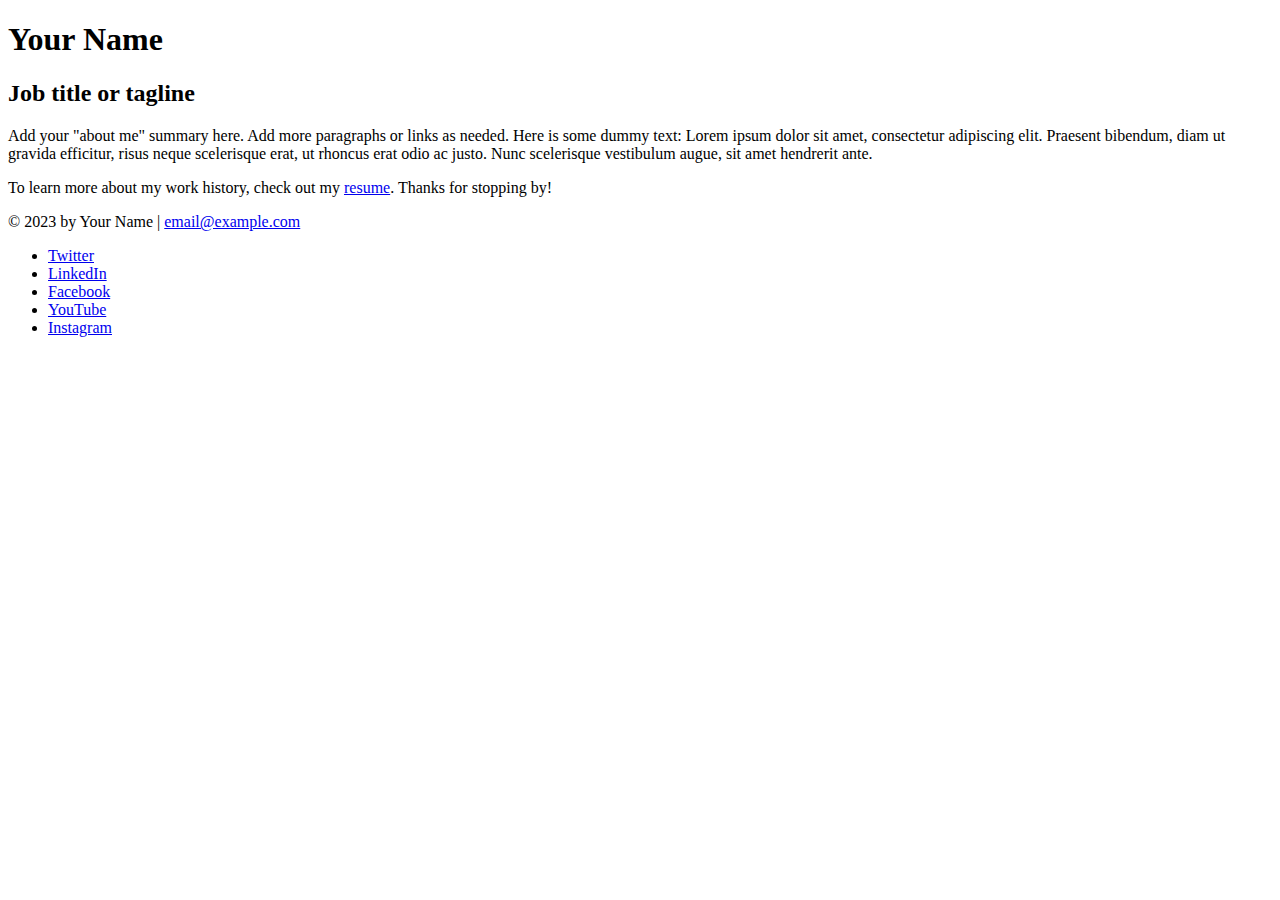
<file: starter-files/index.html>
<!DOCTYPE html>
<html lang="en">
  <head>
    <meta charset="UTF-8">
    <meta name="viewport" content="width=device-width, initial-scale=1">
    <title>Add a relevant page title</title>
  </head>
  <body>
    <!-- //  INTRO  // -->
    <header>
      <!-- Start content edits below this line. -->
      <h1>Your Name</h1>
      <h2>Job title or tagline</h2>

      <!-- End content edits here. -->
    </header>

    <!-- //  ABOUT ME  // -->
    <main>
      <!-- Start content edits below this line. -->
      <p>Add your "about me" summary here. Add more paragraphs or links as needed. Here is some dummy text: Lorem ipsum dolor sit amet, consectetur adipiscing elit. Praesent bibendum, diam ut gravida efficitur, risus neque scelerisque erat, ut rhoncus erat odio ac justo. Nunc scelerisque vestibulum augue, sit amet hendrerit ante.</p>
      <p>To learn more about my work history, check out my <a href="resume.html"> resume</a>. Thanks for stopping by!</p>

      <!-- End content edits here. -->
    </main>

    <!-- //  FOOTER INFO, SOCIAL MEDIA  // -->
    <footer>
      <!-- Start content edits below this line. -->
      <p>© 2023 by Your Name | <a href="mailto:email@example.com">email@example.com</a></p>

      <!-- Add or remove any networks. -->
      <ul>
        <li>
          <a href="#" target="_blank">Twitter</a>
        </li>
        <li>
          <a href="#" target="_blank">LinkedIn</a>
        </li>
        <li>
          <a href="#" target="_blank">Facebook</a>
        </li>
        <li>
          <a href="#" target="_blank">YouTube</a>
        </li>
        <li>
          <a href="#" target="_blank">Instagram</a>
        </li>
      </ul>
      <!-- End content edits here. -->
    </footer>
  </body>
</html>
</file>
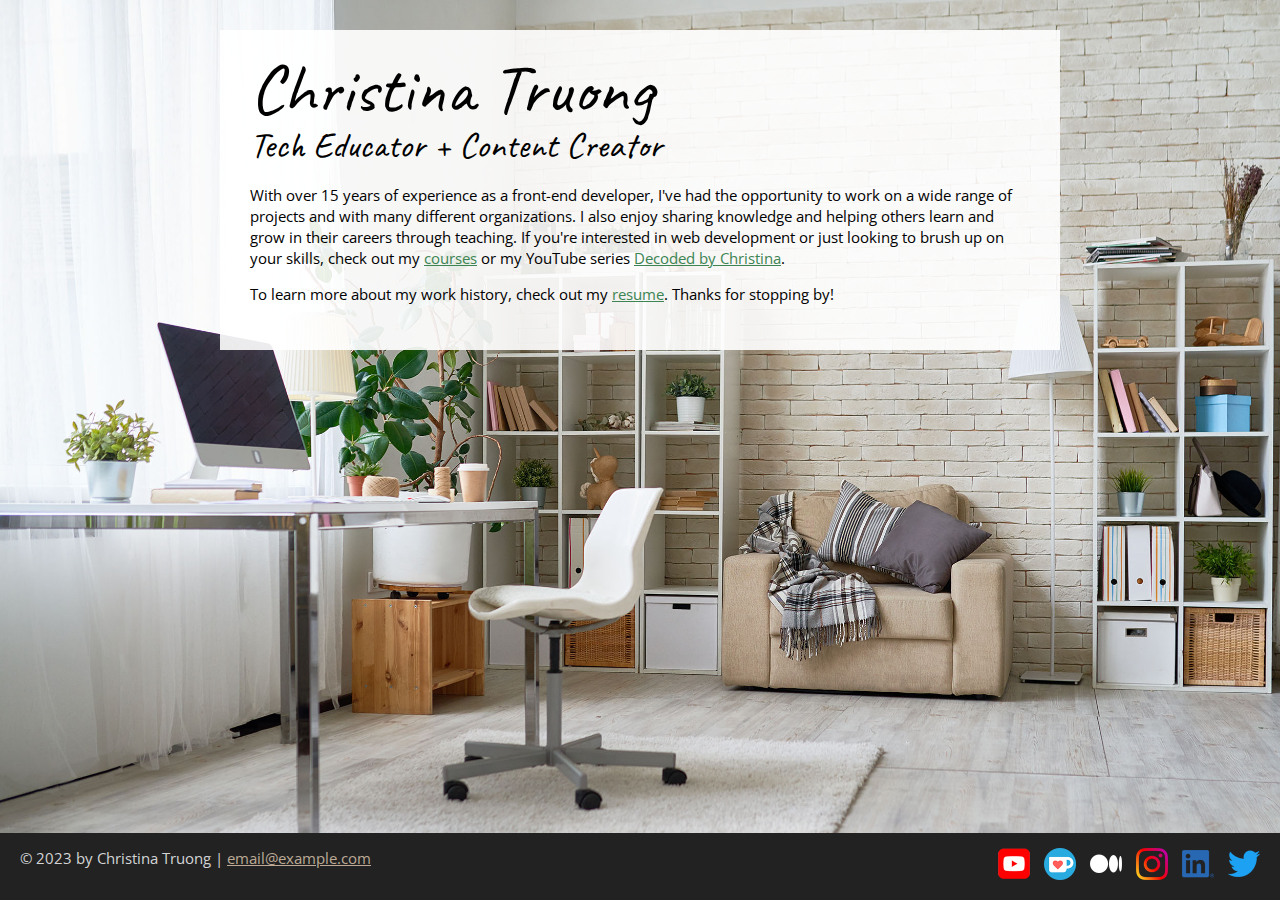
<file: final/personal-site/index.html>
<!DOCTYPE html>
<html lang="en">
  <head>
    <meta charset="UTF-8">
    <meta name="viewport" content="width=device-width, initial-scale=1.0">
    <title>Christina Truong, Tech Educator and Content Creator</title>
    <link rel="preconnect" href="https://fonts.googleapis.com">
    <link rel="preconnect" href="https://fonts.gstatic.com" crossorigin>
    <link href="https://fonts.googleapis.com/css2?family=Caveat&family=Open+Sans&display=swap" rel="stylesheet">
    <link rel="stylesheet" href="css/styles.css">
  </head>
  <body class="home">
    <!-- //  INTRO  // -->
    <div class="content-wrapper">
      <div class="content-bg">
        <header>
          <!-- Start content edits below this line. -->
          <h1>Christina Truong</h1>
          <h2>Tech Educator + Content Creator</h2>

          <!-- End content edits here. -->
        </header>

        <!-- //  ABOUT ME  // -->
        <main>
          <p>With over 15 years of experience as a front-end developer, I've had the opportunity to work on a wide range of projects and with many different organizations. I also enjoy sharing knowledge and helping others learn and grow in their careers through teaching. If you're interested in web development or just looking to brush up on your skills, check out my <a href="https://christinatruong.com/courses/" target="_blank">courses</a> or my YouTube series <a href="https://www.youtube.com/@madebychristina" target="_blank">Decoded by Christina</a>.</p>

          <p>To learn more about my work history, check out my <a href="resume.html"> resume</a>. Thanks for stopping by!</p>
        </main>
      </div>
    </div>
    <!-- //  FOOTER INFO, SOCIAL MEDIA  // -->
    <footer>
      <p>© 2023 by Christina Truong |  <a href="mailto:email@example.com">email@example.com</a></p>

      <ul class="socials">
        <li>
          <a href="https://www.youtube.com/@madebychristina" target="_blank"><img src="images/icon-logo-youtube.png" alt="My YouTube channel"></a>
        </li>
        <li>
          <a href="https://ko-fi.com/christinatruong" target="_blank"><img src="images/icon-logo-ko-fi.png" alt="My Ko-Fi homepage"></a>
        </li>
        <li>
          <a href="https://medium.com/@christinatruong" target="_blank"><img src="images/icon-logo-medium.png" alt="My Medium homepage"></a>
        </li>
        <li>
          <a href="https://www.instagram.com/christina.is.online/" target="_blank"><img src="images/icon-logo-instagram.png" alt="My Instagram"></a>
        </li>
        <li>
          <a href="https://ca.linkedin.com/in/christinatruong" target="_blank"><img src="images/icon-logo-linkedin.png" alt="My LinkedIn profile"></a>
        </li>
        <li>
          <a href="https://twitter.com/christinatruong" target="_blank"><img src="images/icon-logo-twitter.png" alt="My Twitter profile"></a>
        </li>
      </ul>
    </footer>
  </body>
</html>
</file>
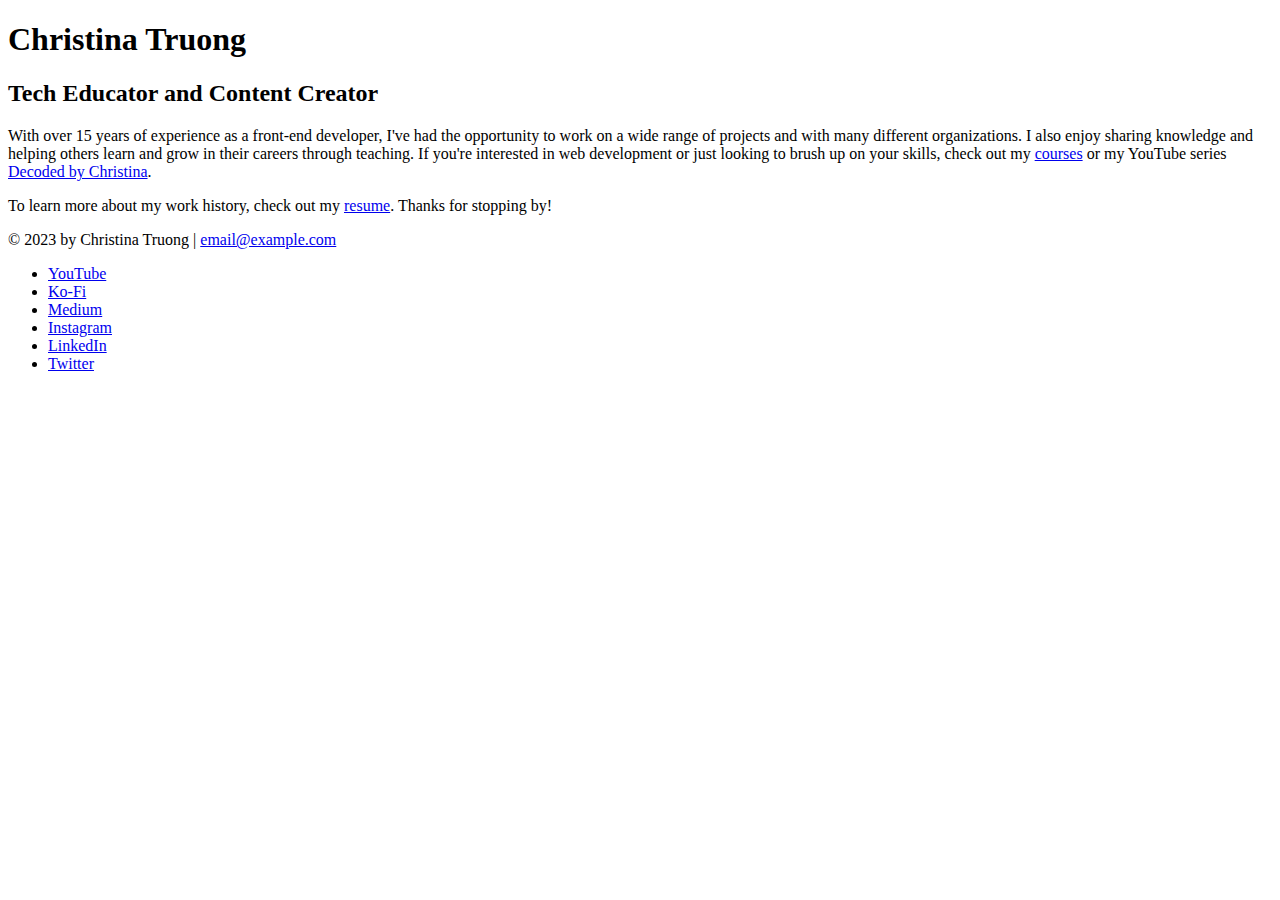
<file: Ch1/01_05/personal-site/index.html>
<!DOCTYPE html>
<html lang="en">
  <head>
    <meta charset="UTF-8">
    <meta name="viewport" content="width=device-width, initial-scale=1.0">
    <title>Christina Truong, Tech Educator and Content Creator</title>
  </head>
  <body>
    <!-- //  INTRO  // -->
    <header>
      <!-- Start content edits below this line. -->
      <h1>Christina Truong</h1>
      <h2>Tech Educator and Content Creator</h2>

      <!-- End content edits here. -->
    </header>

    <!-- //  ABOUT ME  // -->
    <main>
      <p>With over 15 years of experience as a front-end developer, I've had the opportunity to work on a wide range of projects and with many different organizations. I also enjoy sharing knowledge and helping others learn and grow in their careers through teaching. If you're interested in web development or just looking to brush up on your skills, check out my <a href="https://christinatruong.com/courses/" target="_blank">courses</a> or my YouTube series <a href="https://www.youtube.com/@madebychristina" target="_blank">Decoded by Christina</a>.</p>

      <p>To learn more about my work history, check out my <a href="resume.html"> resume</a>. Thanks for stopping by!</p>
    </main>

    <!-- //  FOOTER INFO, SOCIAL MEDIA  // -->
    <footer>
      <p>© 2023 by Christina Truong |  <a href="mailto:email@example.com">email@example.com</a></p>

      <ul>
        <li>
          <a href="https://www.youtube.com/@madebychristina" target="_blank">YouTube</a>
        </li>
        <li>
          <a href="https://ko-fi.com/christinatruong" target="_blank">Ko-Fi</a>
        </li>
        <li>
          <a href="https://medium.com/@christinatruong" target="_blank">Medium</a>
        </li>
        <li>
          <a href="https://www.instagram.com/christinaisonline/" target="_blank">Instagram</a>
        </li>
        <li>
          <a href="https://ca.linkedin.com/in/christinatruong/" target="_blank">LinkedIn</a>
        </li>
        <li>
          <a href="https://twitter.com/christinatruong" target="_blank">Twitter</a>
        </li>
      </ul>
    </footer>
  </body>
</html>
</file>
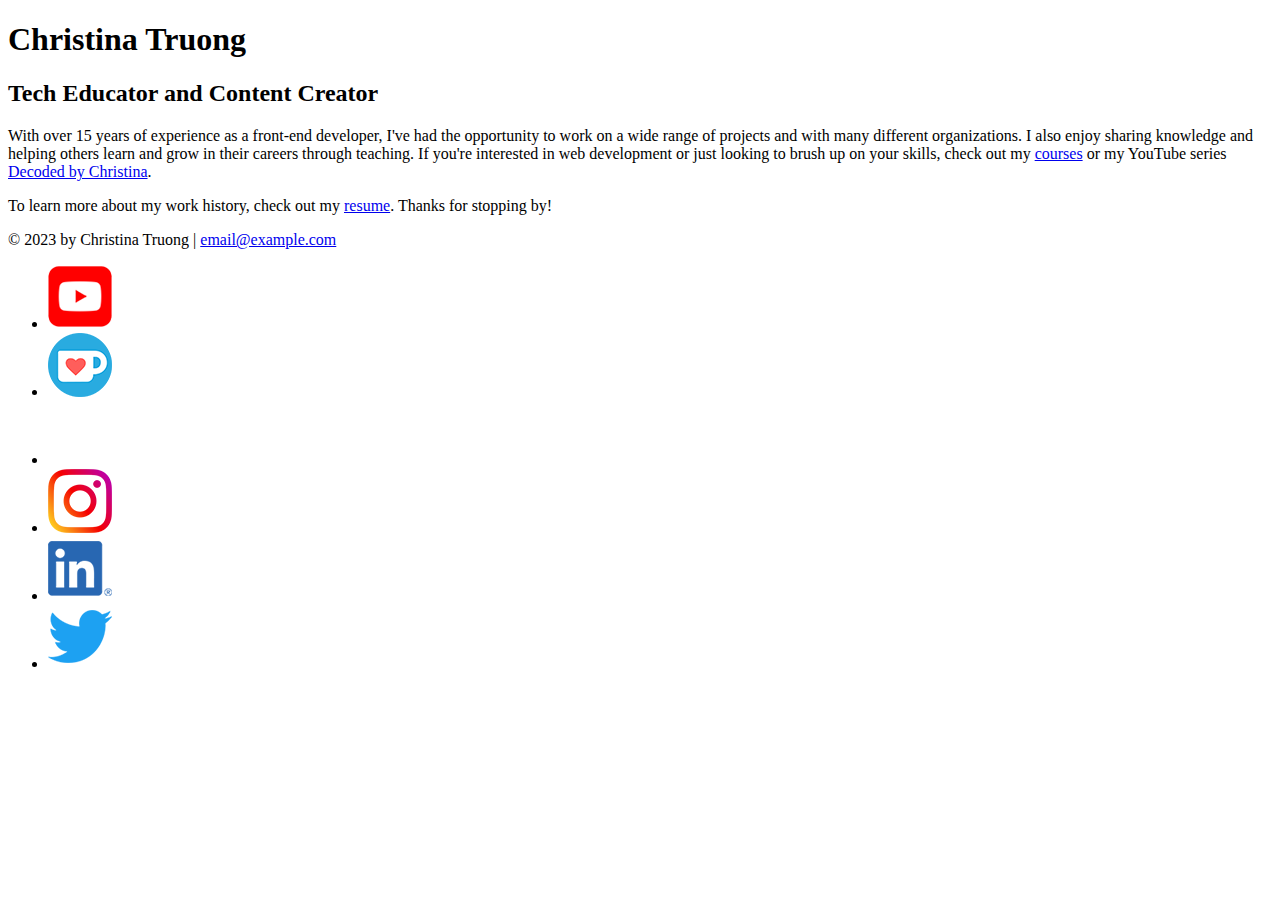
<file: Ch1/01_09/personal-site/index.html>
<!DOCTYPE html>
<html lang="en">
  <head>
    <meta charset="UTF-8">
    <meta name="viewport" content="width=device-width, initial-scale=1.0">
    <title>Christina Truong, Tech Educator and Content Creator</title>
  </head>
  <body>
    <!-- //  INTRO  // -->
    <header>
      <!-- Start content edits below this line. -->
      <h1>Christina Truong</h1>
      <h2>Tech Educator and Content Creator</h2>

      <!-- End content edits here. -->
    </header>

    <!-- //  ABOUT ME  // -->
    <main>
      <p>With over 15 years of experience as a front-end developer, I've had the opportunity to work on a wide range of projects and with many different organizations. I also enjoy sharing knowledge and helping others learn and grow in their careers through teaching. If you're interested in web development or just looking to brush up on your skills, check out my <a href="https://christinatruong.com/courses/" target="_blank">courses</a> or my YouTube series <a href="https://www.youtube.com/@madebychristina" target="_blank">Decoded by Christina</a>.</p>

      <p>To learn more about my work history, check out my <a href="resume.html"> resume</a>. Thanks for stopping by!</p>
    </main>

    <!-- //  FOOTER INFO, SOCIAL MEDIA  // -->
    <footer>
      <p>© 2023 by Christina Truong |  <a href="mailto:email@example.com">email@example.com</a></p>

      <ul>
        <li>
          <a href="https://www.youtube.com/@madebychristina" target="_blank"><img src="images/icon-logo-youtube.png" alt="My YouTube channel"></a>
        </li>
        <li>
          <a href="https://ko-fi.com/christinatruong" target="_blank"><img src="images/icon-logo-ko-fi.png" alt="My Ko-Fi homepage"></a>
        </li>
        <li>
          <a href="https://medium.com/@christinatruong" target="_blank"><img src="images/icon-logo-medium.png" alt="My Medium homepage"></a>
        </li>
        <li>
          <a href="https://www.instagram.com/christina.is.online/" target="_blank"><img src="images/icon-logo-instagram.png" alt="My Instagram"></a>
        </li>
        <li>
          <a href="https://ca.linkedin.com/in/christinatruong" target="_blank"><img src="images/icon-logo-linkedin.png" alt="My LinkedIn profile"></a>
        </li>
        <li>
          <a href="https://twitter.com/christinatruong" target="_blank"><img src="images/icon-logo-twitter.png" alt="My Twitter profile"></a>
        </li>
      </ul>
    </footer>
  </body>
</html>
</file>
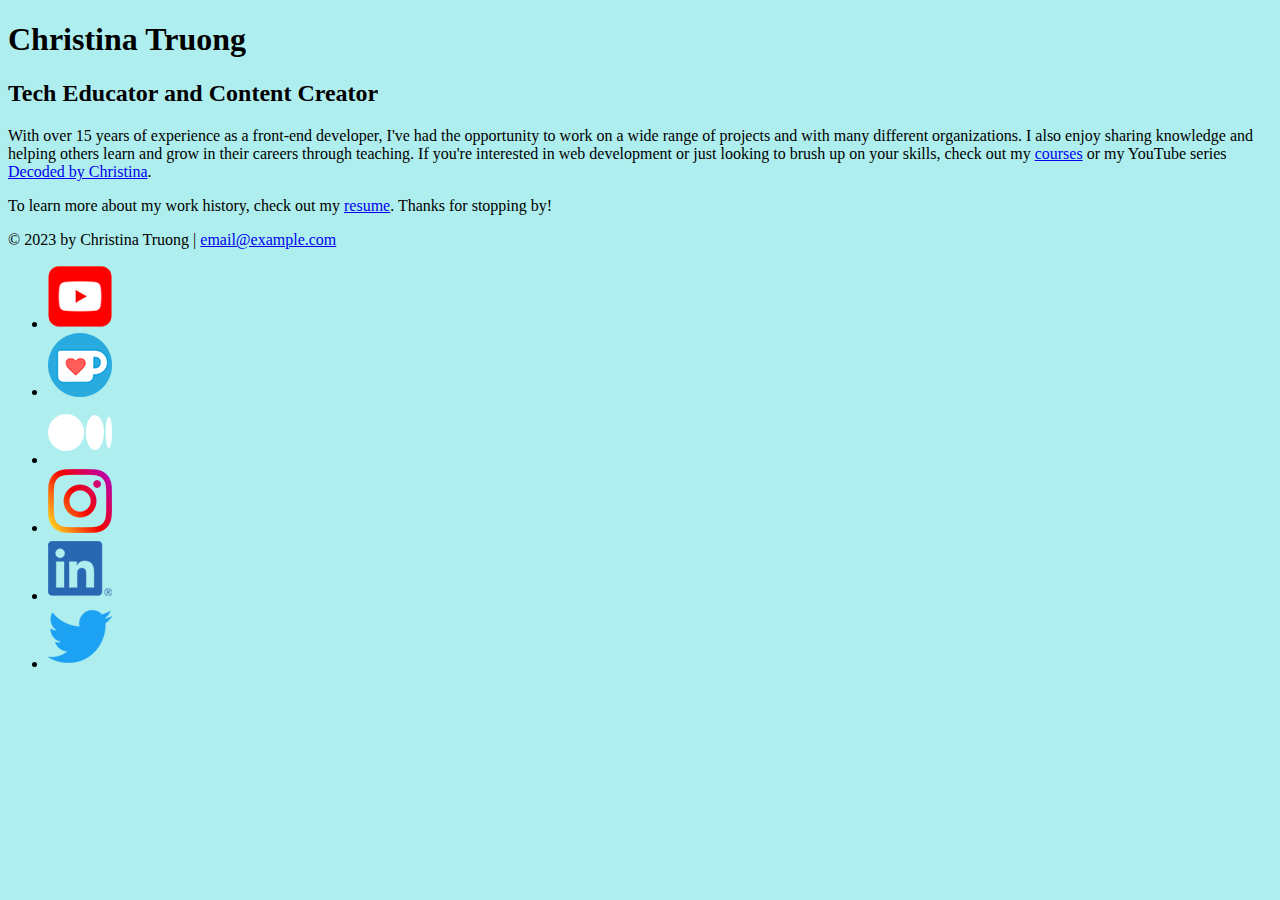
<file: Ch1/01_11/personal-site/index.html>
<!DOCTYPE html>
<html lang="en">
  <head>
    <meta charset="UTF-8">
    <meta name="viewport" content="width=device-width, initial-scale=1.0">
    <title>Christina Truong, Tech Educator and Content Creator</title>
    <link rel="stylesheet" href="css/styles.css">
  </head>
  <body>
    <!-- //  INTRO  // -->
    <header>
      <!-- Start content edits below this line. -->
      <h1>Christina Truong</h1>
      <h2>Tech Educator and Content Creator</h2>

      <!-- End content edits here. -->
    </header>

    <!-- //  ABOUT ME  // -->
    <main>
      <p>With over 15 years of experience as a front-end developer, I've had the opportunity to work on a wide range of projects and with many different organizations. I also enjoy sharing knowledge and helping others learn and grow in their careers through teaching. If you're interested in web development or just looking to brush up on your skills, check out my <a href="https://christinatruong.com/courses/" target="_blank">courses</a> or my YouTube series <a href="https://www.youtube.com/@madebychristina" target="_blank">Decoded by Christina</a>.</p>

      <p>To learn more about my work history, check out my <a href="resume.html"> resume</a>. Thanks for stopping by!</p>
    </main>

    <!-- //  FOOTER INFO, SOCIAL MEDIA  // -->
    <footer>
      <p>© 2023 by Christina Truong |  <a href="mailto:email@example.com">email@example.com</a></p>

      <ul>
        <li>
          <a href="https://www.youtube.com/@madebychristina" target="_blank"><img src="images/icon-logo-youtube.png" alt="My YouTube channel"></a>
        </li>
        <li>
          <a href="https://ko-fi.com/christinatruong" target="_blank"><img src="images/icon-logo-ko-fi.png" alt="My Ko-Fi homepage"></a>
        </li>
        <li>
          <a href="https://medium.com/@christinatruong" target="_blank"><img src="images/icon-logo-medium.png" alt="My Medium homepage"></a>
        </li>
        <li>
          <a href="https://www.instagram.com/christina.is.online/" target="_blank"><img src="images/icon-logo-instagram.png" alt="My Instagram"></a>
        </li>
        <li>
          <a href="https://ca.linkedin.com/in/christinatruong" target="_blank"><img src="images/icon-logo-linkedin.png" alt="My LinkedIn profile"></a>
        </li>
        <li>
          <a href="https://twitter.com/christinatruong" target="_blank"><img src="images/icon-logo-twitter.png" alt="My Twitter profile"></a>
        </li>
      </ul>
    </footer>
  </body>
</html>
</file>
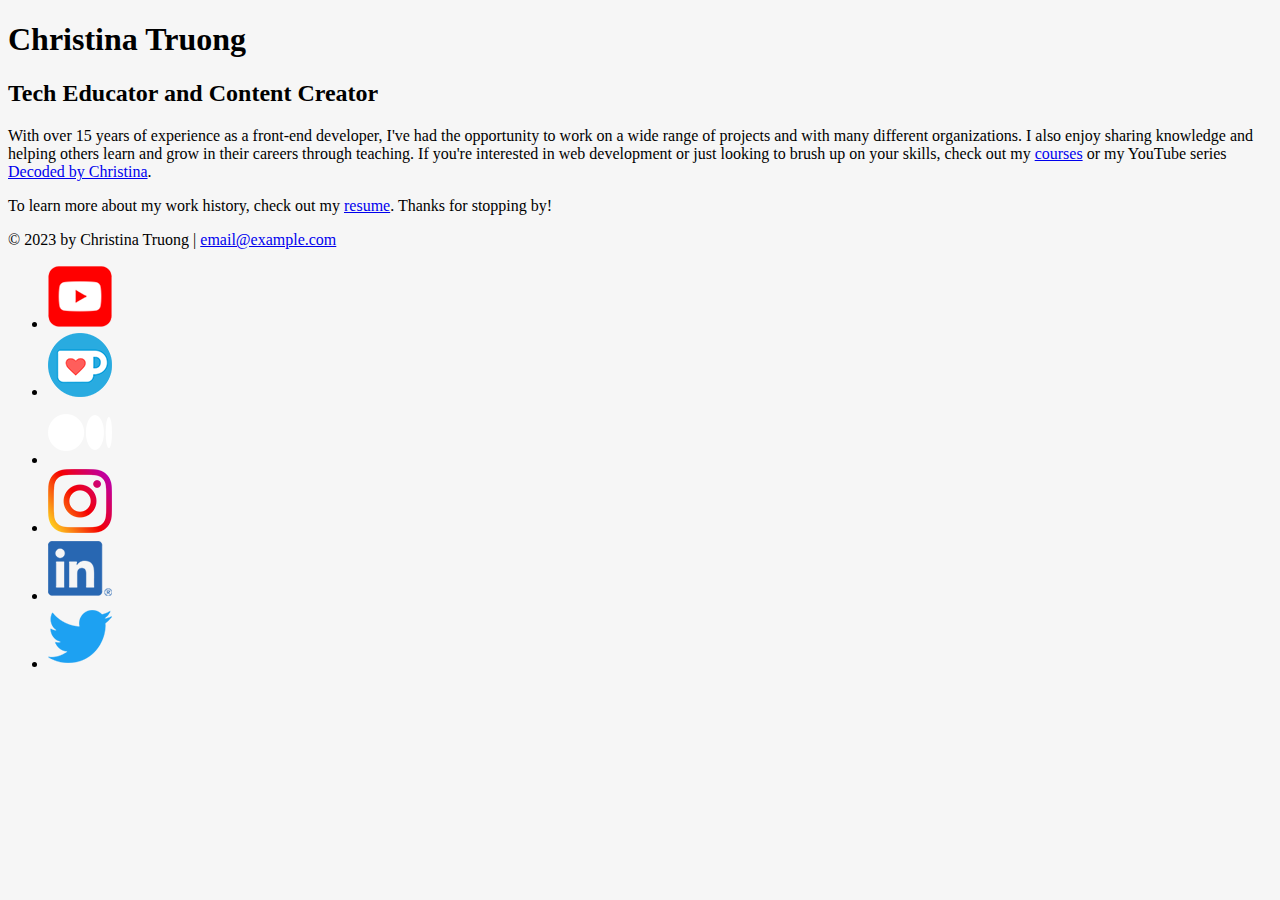
<file: Ch2/02_11/personal-site/index.html>
<!DOCTYPE html>
<html lang="en">
  <head>
    <meta charset="UTF-8">
    <meta name="viewport" content="width=device-width, initial-scale=1.0">
    <title>Christina Truong, Tech Educator and Content Creator</title>
    <link rel="stylesheet" href="css/styles.css">
  </head>
  <body class="home">
    <!-- //  INTRO  // -->
    <header>
      <!-- Start content edits below this line. -->
      <h1>Christina Truong</h1>
      <h2>Tech Educator and Content Creator</h2>

      <!-- End content edits here. -->
    </header>

    <!-- //  ABOUT ME  // -->
    <main>
      <p>With over 15 years of experience as a front-end developer, I've had the opportunity to work on a wide range of projects and with many different organizations. I also enjoy sharing knowledge and helping others learn and grow in their careers through teaching. If you're interested in web development or just looking to brush up on your skills, check out my <a href="https://christinatruong.com/courses/" target="_blank">courses</a> or my YouTube series <a href="https://www.youtube.com/@madebychristina" target="_blank">Decoded by Christina</a>.</p>

      <p>To learn more about my work history, check out my <a href="resume.html"> resume</a>. Thanks for stopping by!</p>
    </main>

    <!-- //  FOOTER INFO, SOCIAL MEDIA  // -->
    <footer>
      <p>© 2023 by Christina Truong |  <a href="mailto:email@example.com">email@example.com</a></p>

      <ul>
        <li>
          <a href="https://www.youtube.com/@madebychristina" target="_blank"><img src="images/icon-logo-youtube.png" alt="My YouTube channel"></a>
        </li>
        <li>
          <a href="https://ko-fi.com/christinatruong" target="_blank"><img src="images/icon-logo-ko-fi.png" alt="My Ko-Fi homepage"></a>
        </li>
        <li>
          <a href="https://medium.com/@christinatruong" target="_blank"><img src="images/icon-logo-medium.png" alt="My Medium homepage"></a>
        </li>
        <li>
          <a href="https://www.instagram.com/christina.is.online/" target="_blank"><img src="images/icon-logo-instagram.png" alt="My Instagram"></a>
        </li>
        <li>
          <a href="https://ca.linkedin.com/in/christinatruong" target="_blank"><img src="images/icon-logo-linkedin.png" alt="My LinkedIn profile"></a>
        </li>
        <li>
          <a href="https://twitter.com/christinatruong" target="_blank"><img src="images/icon-logo-twitter.png" alt="My Twitter profile"></a>
        </li>
      </ul>
    </footer>
  </body>
</html>
</file>
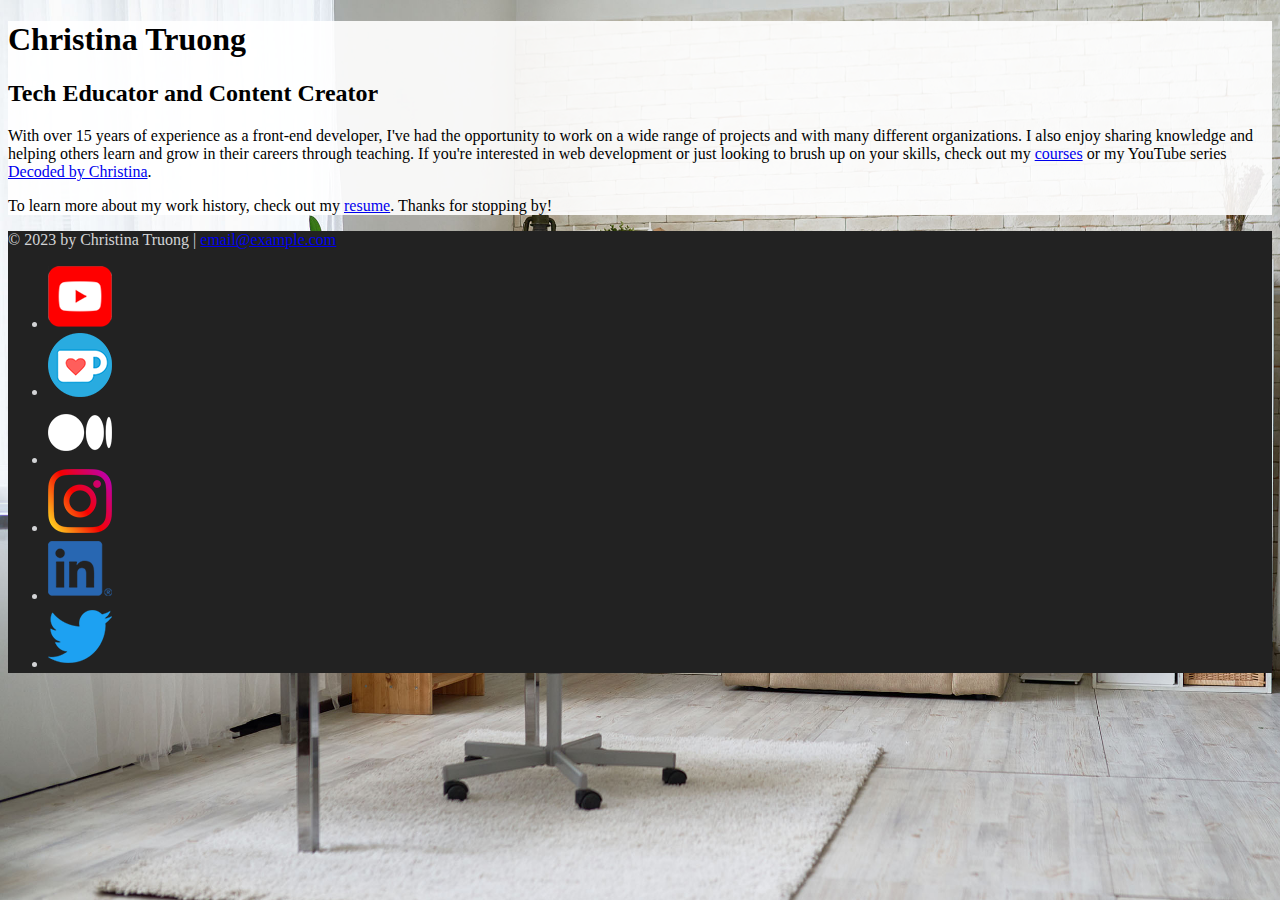
<file: Ch2/02_12/personal-site/index.html>
<!DOCTYPE html>
<html lang="en">
  <head>
    <meta charset="UTF-8">
    <meta name="viewport" content="width=device-width, initial-scale=1.0">
    <title>Christina Truong, Tech Educator and Content Creator</title>
    <link rel="stylesheet" href="css/styles.css">
  </head>
  <body class="home">
    <!-- //  INTRO  // -->
    <div class="content-wrapper">
      <header>
        <!-- Start content edits below this line. -->
        <h1>Christina Truong</h1>
        <h2>Tech Educator and Content Creator</h2>

        <!-- End content edits here. -->
      </header>

      <!-- //  ABOUT ME  // -->
      <main>
        <p>With over 15 years of experience as a front-end developer, I've had the opportunity to work on a wide range of projects and with many different organizations. I also enjoy sharing knowledge and helping others learn and grow in their careers through teaching. If you're interested in web development or just looking to brush up on your skills, check out my <a href="https://christinatruong.com/courses/" target="_blank">courses</a> or my YouTube series <a href="https://www.youtube.com/@madebychristina" target="_blank">Decoded by Christina</a>.</p>

        <p>To learn more about my work history, check out my <a href="resume.html"> resume</a>. Thanks for stopping by!</p>
      </main>
    </div>
    <!-- //  FOOTER INFO, SOCIAL MEDIA  // -->
    <footer>
      <p>© 2023 by Christina Truong |  <a href="mailto:email@example.com">email@example.com</a></p>

      <ul>
        <li>
          <a href="https://www.youtube.com/@madebychristina" target="_blank"><img src="images/icon-logo-youtube.png" alt="My YouTube channel"></a>
        </li>
        <li>
          <a href="https://ko-fi.com/christinatruong" target="_blank"><img src="images/icon-logo-ko-fi.png" alt="My Ko-Fi homepage"></a>
        </li>
        <li>
          <a href="https://medium.com/@christinatruong" target="_blank"><img src="images/icon-logo-medium.png" alt="My Medium homepage"></a>
        </li>
        <li>
          <a href="https://www.instagram.com/christina.is.online/" target="_blank"><img src="images/icon-logo-instagram.png" alt="My Instagram"></a>
        </li>
        <li>
          <a href="https://ca.linkedin.com/in/christinatruong" target="_blank"><img src="images/icon-logo-linkedin.png" alt="My LinkedIn profile"></a>
        </li>
        <li>
          <a href="https://twitter.com/christinatruong" target="_blank"><img src="images/icon-logo-twitter.png" alt="My Twitter profile"></a>
        </li>
      </ul>
    </footer>
  </body>
</html>
</file>
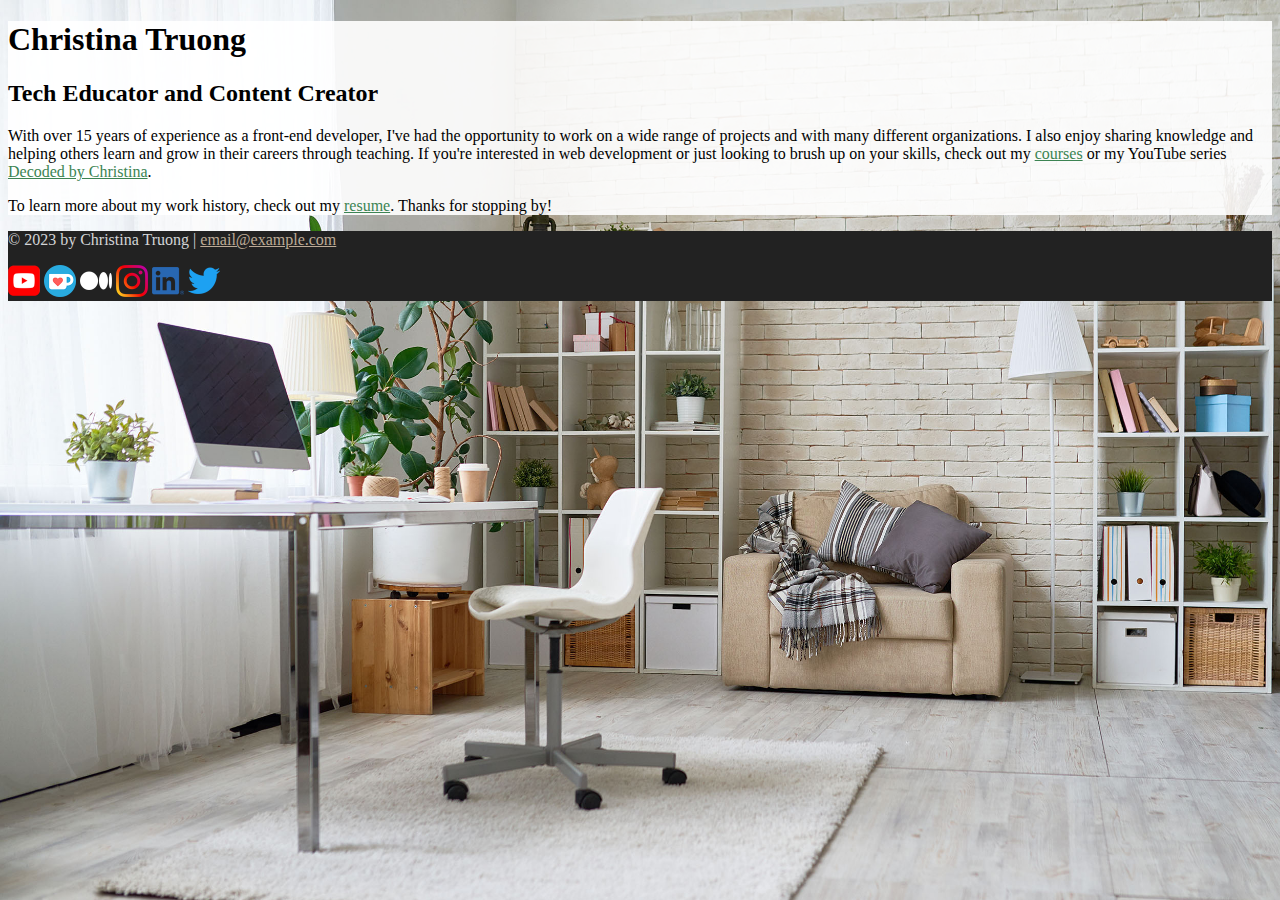
<file: Ch3/03_05/personal-site/index.html>
<!DOCTYPE html>
<html lang="en">
  <head>
    <meta charset="UTF-8">
    <meta name="viewport" content="width=device-width, initial-scale=1.0">
    <title>Christina Truong, Tech Educator and Content Creator</title>
    <link rel="stylesheet" href="css/styles.css">
  </head>
  <body class="home">
    <!-- //  INTRO  // -->
    <div class="content-wrapper">
      <header>
        <!-- Start content edits below this line. -->
        <h1>Christina Truong</h1>
        <h2>Tech Educator and Content Creator</h2>

        <!-- End content edits here. -->
      </header>

      <!-- //  ABOUT ME  // -->
      <main>
        <p>With over 15 years of experience as a front-end developer, I've had the opportunity to work on a wide range of projects and with many different organizations. I also enjoy sharing knowledge and helping others learn and grow in their careers through teaching. If you're interested in web development or just looking to brush up on your skills, check out my <a href="https://christinatruong.com/courses/" target="_blank">courses</a> or my YouTube series <a href="https://www.youtube.com/@madebychristina" target="_blank">Decoded by Christina</a>.</p>

        <p>To learn more about my work history, check out my <a href="resume.html"> resume</a>. Thanks for stopping by!</p>
      </main>
    </div>
    <!-- //  FOOTER INFO, SOCIAL MEDIA  // -->
    <footer>
      <p>© 2023 by Christina Truong |  <a href="mailto:email@example.com">email@example.com</a></p>

      <ul class="socials">
        <li>
          <a href="https://www.youtube.com/@madebychristina" target="_blank"><img src="images/icon-logo-youtube.png" alt="My YouTube channel"></a>
        </li>
        <li>
          <a href="https://ko-fi.com/christinatruong" target="_blank"><img src="images/icon-logo-ko-fi.png" alt="My Ko-Fi homepage"></a>
        </li>
        <li>
          <a href="https://medium.com/@christinatruong" target="_blank"><img src="images/icon-logo-medium.png" alt="My Medium homepage"></a>
        </li>
        <li>
          <a href="https://www.instagram.com/christina.is.online/" target="_blank"><img src="images/icon-logo-instagram.png" alt="My Instagram"></a>
        </li>
        <li>
          <a href="https://ca.linkedin.com/in/christinatruong" target="_blank"><img src="images/icon-logo-linkedin.png" alt="My LinkedIn profile"></a>
        </li>
        <li>
          <a href="https://twitter.com/christinatruong" target="_blank"><img src="images/icon-logo-twitter.png" alt="My Twitter profile"></a>
        </li>
      </ul>
    </footer>
  </body>
</html>
</file>
<file: final/personal-site/css/styles.css>
/*
COLOR PALETTE

Dark green    #3c8453
Sandy beige   #bcaa96
Dark gray     #222222
Light gray    #d3d4d6
Off-white     #f6f6f6
*/

/* GLOBAL STYLES 
------------------------------------*/
/* 
  https://www.paulirish.com/2012/box-sizing-border-box-ftw/
*/
html {
    box-sizing: border-box;
    font-size: 62.5%; /* set default to 10px */
}
*, *:before, *:after {
    box-sizing: inherit;
}

html, body {
    height: 100%;
}
body {
    background: #f6f6f6; 
    margin: 0;
    font-family: 'Open Sans', sans-serif;
    font-size: 1.5rem;
    line-height: 1.4;
}
h1, h2, h3 {
    font-family: 'Caveat', cursive;
    font-weight: 400;
    margin: 0;
}
h1 {
    font-size: 7rem;
    line-height: 0.85;
}
h2 {
    font-size: 3.6rem;
}
h3 {
    font-size: 2.4rem;
}

/* links */
a {
    color: #3c8453;
}
a:hover {
    color: #bcaa96;
    text-decoration: none;
}
footer a {
    color: #bcaa96;
}
footer a:hover {
    color: #3c8453;
}
.btn {
    background: #3c8453;
    color: #f6f6f6;
    text-decoration: none;
    text-transform: uppercase;
    font-size: 1.2rem;
    display: inline-block;
    padding: 7px;
    letter-spacing: 0.1em;
    line-height: 1;
    border-radius: 4px;
}

.content-wrapper {
    margin: 0 auto;
    padding: 30px;
    max-width: 900px;
}


/* HOME
------------------------------------*/
.home {
    background: url(../images/bg-home-office-studio.jpg) no-repeat;
    background-size: cover;
    display: flex;
    flex-direction: column;
}
.home .content-wrapper {
    flex: 1 0 auto;
}
.content-bg {
    background: rgb(255 255 255 / 0.9);
    padding: 30px;
}
@media screen and (max-width:650px){
    .home .content-wrapper {
        padding: 10px;
    }
    .content-bg {
        padding: 20px;
    }
}


/* RESUME
------------------------------------*/
.resume header::before {
    background: url(../images/bg-home-office-studio.jpg) center;
    background-size: cover;
    content: "";
    display: block;
    height: 375px;
}
.resume-section {
    margin-bottom: 50px;
}
.resume-section h2 {
    border-bottom: 2px dashed #d3d4d6;
}
.download-link {
    position: fixed;
    top: 5px;
    left: 5px;
    font-size: 1.5rem;
}
@media screen and (max-width: 1200px){
    .download-link {
        position: absolute;
    }
}
@media screen and (max-width: 500px){
    .resume header::before {
        height: 200px;
    }
    h1 {
        font-size: 5rem;
    }
    h2 {
        font-size: 2.6rem;
    }
}


/* Projects
------------------------------------*/
.project-item {
    margin: 30px 0;
}
.project-item img {
    width: 300px;
}
@media screen and (min-width:860px) {
    .project-item {
        display: flow-root;
    }
    .project-item img {
        float: left;
        margin-right: 20px;
    }
}
@media screen and (min-width:650px) and (max-width:859px) {
    .project-wrapper {
        display: grid;
        grid-template-columns: repeat(2, 1fr);
        column-gap: 20px;
    }
    .project-item img {
        width: 100%;
    }
}
@media screen and (max-width:500px){
    .project-item img {
        width: 100%;
        margin-bottom: 10px;
    }
}


/* Work Experience
------------------------------------*/
.work-item {
    margin: 30px 0;
}
.work-details p {
    margin: 0;
}

@media screen and (min-width: 860px) {
    .work-item {
        display: grid;
        grid-template-columns: 300px 1fr;
        column-gap: 20px;
    }
    .work-summary p:first-child {
        margin-top: 0;
    }
}


/* Education
------------------------------------*/
.education-item {
    margin: 30px 0;
}
.education-item p {
    margin: 0;
}



/* FOOTER
------------------------------------*/
footer {
    background: #222;
    color: #d3d4d6;
}
.socials {
    list-style-type: none;
    padding: 0;
}
.socials li {
    display: inline-block;
    margin-left: 10px;
}
.socials img {
    width: 32px;
}
.socials img:hover {
    opacity: 0.5;
}

@media screen and (min-width: 860px){
    footer {
        display: flex;
        justify-content: space-between;
        padding: 0 20px;
    }
}
@media screen and (max-width: 859px){
    footer {
        text-align: center;
        padding: 10px;
    }

}
</file>
<file: Ch1/01_11/personal-site/css/styles.css>
body {
  background: paleturquoise;
}
</file>
<file: Ch2/02_11/personal-site/css/styles.css>
/*
COLOR PALETTE

Dark green    #3c8453
Sandy beige   #bcaa96
Dark gray     #222222
Light gray    #d3d4d6
Off-white     #f6f6f6
*/

/* GLOBAL STYLES 
------------------------------------*/
body {
    background: #f6f6f6; 
}


/* HOME
------------------------------------*/


/* RESUME
------------------------------------*/

/* Profile
------------------------------------*/

/* Projects
------------------------------------*/

/* Work Experience
------------------------------------*/

/* Education
------------------------------------*/


/* FOOTER
------------------------------------*/
</file>
<file: Ch2/02_12/personal-site/css/styles.css>
/*
COLOR PALETTE

Dark green    #3c8453
Sandy beige   #bcaa96
Dark gray     #222222
Light gray    #d3d4d6
Off-white     #f6f6f6
*/

/* GLOBAL STYLES 
------------------------------------*/
body {
    background: #f6f6f6; 
}


/* HOME
------------------------------------*/
.home {
    background: url(../images/bg-home-office-studio.jpg) no-repeat;
    background-size: cover;
}
.home .content-wrapper {
    background: rgb(255 255 255 / 0.9);
}


/* RESUME
------------------------------------*/

/* Profile
------------------------------------*/

/* Projects
------------------------------------*/

/* Work Experience
------------------------------------*/

/* Education
------------------------------------*/


/* FOOTER
------------------------------------*/
footer {
    background: #222;
    color: #d3d4d6;
}
</file>
<file: Ch3/03_05/personal-site/css/styles.css>
/*
COLOR PALETTE

Dark green    #3c8453
Sandy beige   #bcaa96
Dark gray     #222222
Light gray    #d3d4d6
Off-white     #f6f6f6
*/

/* GLOBAL STYLES 
------------------------------------*/
/* 
  https://www.paulirish.com/2012/box-sizing-border-box-ftw/
*/
html {
    box-sizing: border-box;
}
*, *:before, *:after {
    box-sizing: inherit;
}

body {
    background: #f6f6f6; 
}

/* links */
a {
    color: #3c8453;
}
a:hover {
    color: #bcaa96;
    text-decoration: none;
}
footer a {
    color: #bcaa96;
}
footer a:hover {
    color: #3c8453;
}
.btn {
    background: #3c8453;
    color: #f6f6f6;
    text-decoration: none;
}


/* HOME
------------------------------------*/
.home {
    background: url(../images/bg-home-office-studio.jpg) no-repeat;
    background-size: cover;
}
.home .content-wrapper {
    background: rgb(255 255 255 / 0.9);
}


/* RESUME
------------------------------------*/

/* Profile
------------------------------------*/

/* Projects
------------------------------------*/

/* Work Experience
------------------------------------*/

/* Education
------------------------------------*/


/* FOOTER
------------------------------------*/
footer {
    background: #222;
    color: #d3d4d6;
}
.socials {
    list-style-type: none;
    padding: 0;
}
.socials li {
    display: inline-block;
}
.socials img {
    width: 32px;
}
</file>
